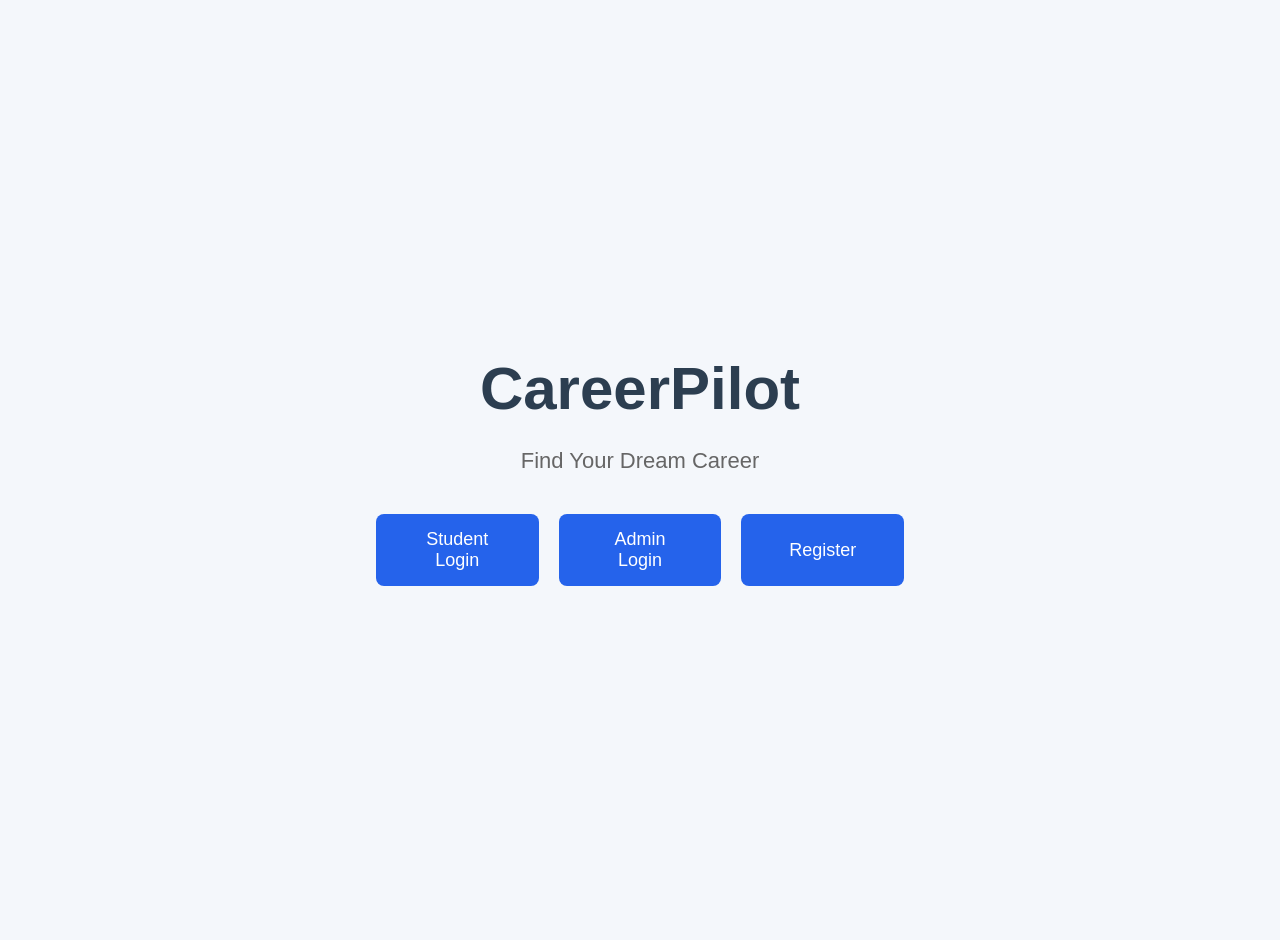
<file: frontend/index.html>
<!DOCTYPE html>
<html>

<head>

    <title>CareerPilot</title>

    <link rel="stylesheet" href="css/style.css">

</head>

<body>

<div class="hero">

    <h1>CareerPilot</h1>

    <p>Find Your Dream Career</p>

    <div class="hero-buttons">

        <button onclick="window.location.href='login.html'">
            Student Login
        </button>

        <button onclick="window.location.href='admin-login.html'">
            Admin Login
        </button>

        <button onclick="window.location.href='register.html'">
            Register
        </button>

    </div>

</div>

</body>

</html>
</file>
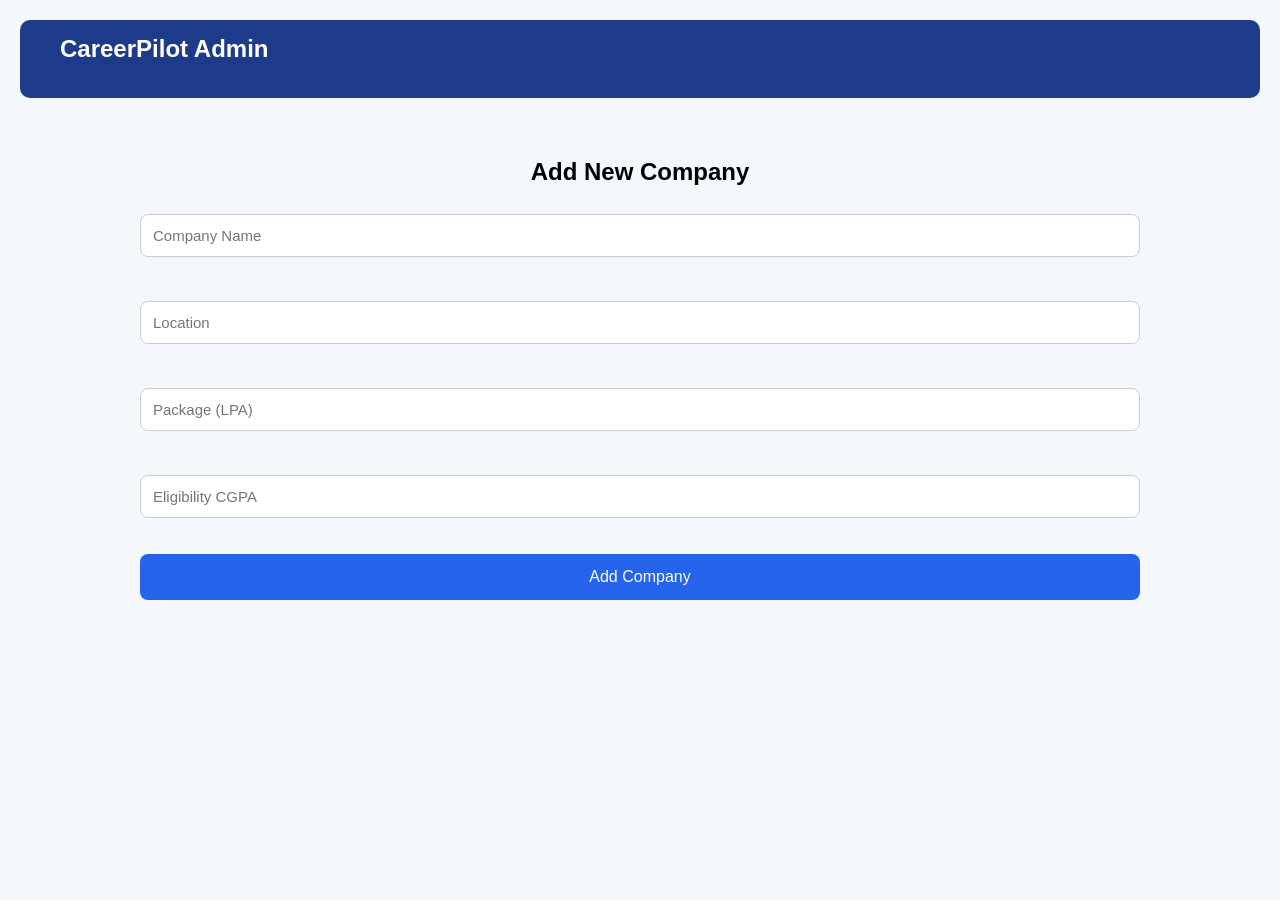
<file: frontend/add-company.html>
<!DOCTYPE html>
<html>

<head>

    <title>Add Company</title>

    <link rel="stylesheet" href="css/style.css">

</head>

<body>

<nav class="navbar">

    <h2>CareerPilot Admin</h2>

</nav>

<div class="container">

    <h2>Add New Company</h2>

    <input
        type="text"
        id="company_name"
        placeholder="Company Name">

    <br><br>

    <input
        type="text"
        id="location"
        placeholder="Location">

    <br><br>

    <input
        type="number"
        id="package_lpa"
        placeholder="Package (LPA)">

    <br><br>

    <input
        type="number"
        id="eligibility_cgpa"
        placeholder="Eligibility CGPA">

    <br><br>

    <button onclick="addCompany()">
        Add Company
    </button>

</div>

<script src="js/add-company.js"></script>

</body>

</html>
</file>
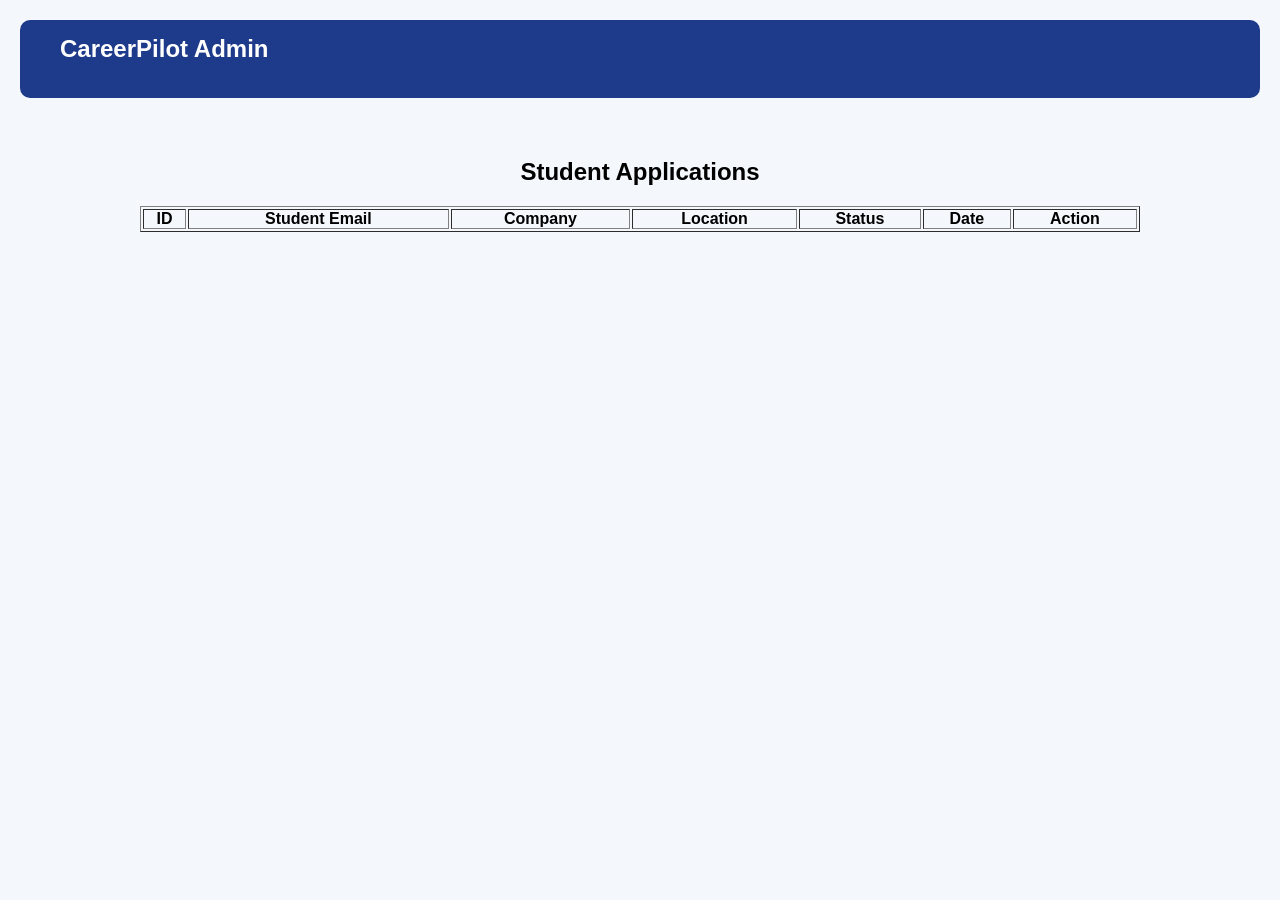
<file: frontend/admin-application.html>
<!DOCTYPE html>
<html>

<head>

<title>Admin Applications</title>

<link rel="stylesheet" href="css/style.css">

</head>


<body>


<nav class="navbar">

<h2>CareerPilot Admin</h2>

</nav>



<div class="container">


<h2>Student Applications</h2>


<table border="1" width="100%">


<thead>

<tr>

<th>ID</th>
<th>Student Email</th>
<th>Company</th>
<th>Location</th>
<th>Status</th>
<th>Date</th>
<th>Action</th>

</tr>

</thead>


<tbody id="applicationsTable">


</tbody>


</table>


</div>



<script src="js/admin-applications.js"></script>


</body>

</html>
</file>
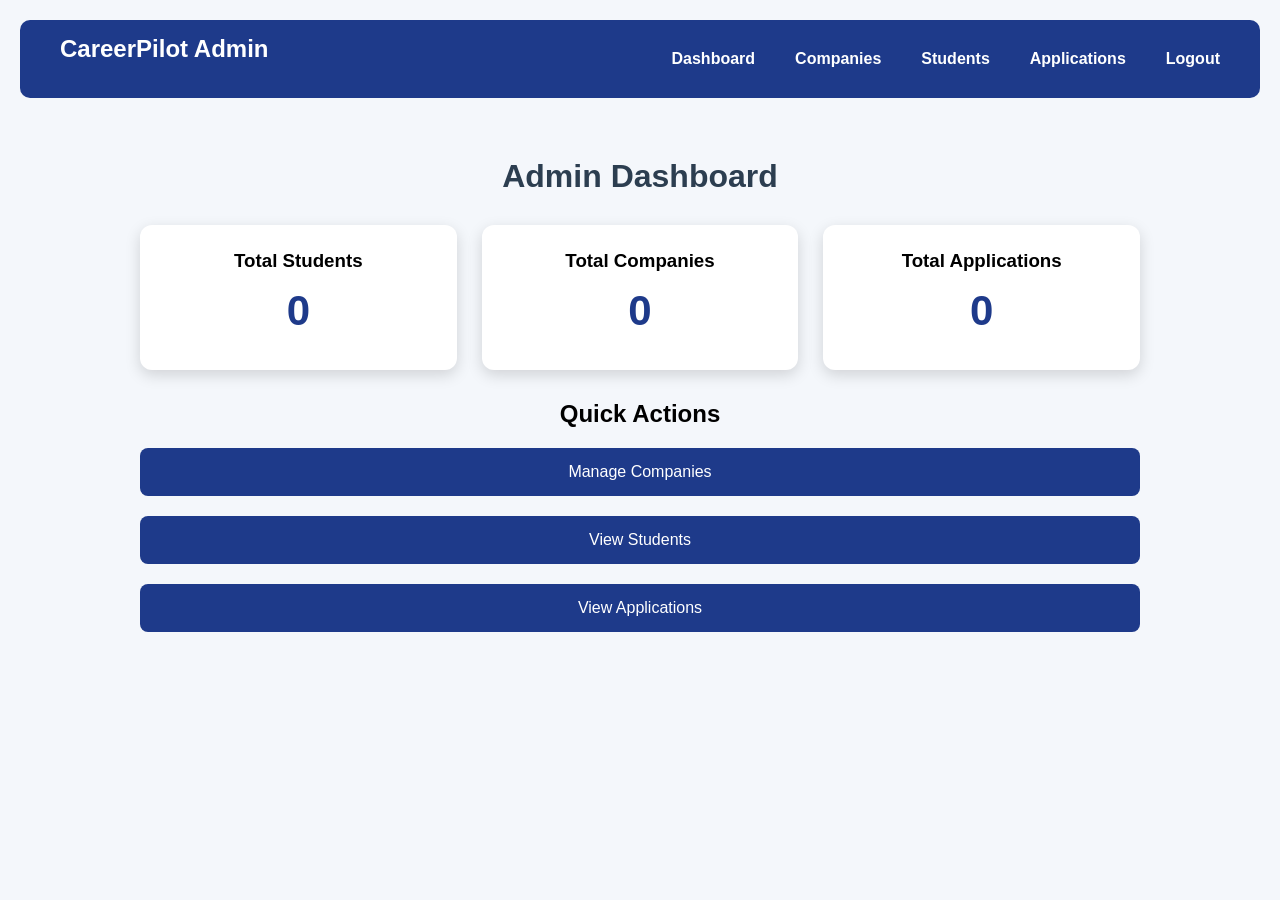
<file: frontend/admin-dashboard.html>
<!DOCTYPE html>
<html>

<head>

    <title>CareerPilot Admin Dashboard</title>

    <link rel="stylesheet" href="css/style.css">

</head>

<body>

<nav class="navbar">

    <h2>CareerPilot Admin</h2>

    <div class="menu">

        <a href="admin-dashboard.html">Dashboard</a>
        <a href="manage-companies.html">Companies</a>
        <a href="admin-students.html">Students</a>
        <a href="admin-application.html">Applications</a>
        <a href="#" onclick="logout()">Logout</a>

    </div>

</nav>

<div class="container">

    <h1>Admin Dashboard</h1>

    <div class="dashboard-cards">

        <div class="dashboard-card">

            <h3>Total Students</h3>

            <h1 id="students">0</h1>

        </div>

        <div class="dashboard-card">

            <h3>Total Companies</h3>

            <h1 id="companies">0</h1>

        </div>

        <div class="dashboard-card">

            <h3>Total Applications</h3>

            <h1 id="applications">0</h1>

        </div>

    </div>

    <h2>Quick Actions</h2>

    <div class="dashboard-buttons">

        <button onclick="window.location.href='manage-companies.html'">
            Manage Companies
        </button>

        <button onclick="window.location.href='admin-students.html'">
            View Students
        </button>

        <button onclick="window.location.href='admin-application.html'">
            View Applications
        </button>

    </div>

</div>

<script src="js/admin-dashboard.js"></script>

</body>

</html>
</file>
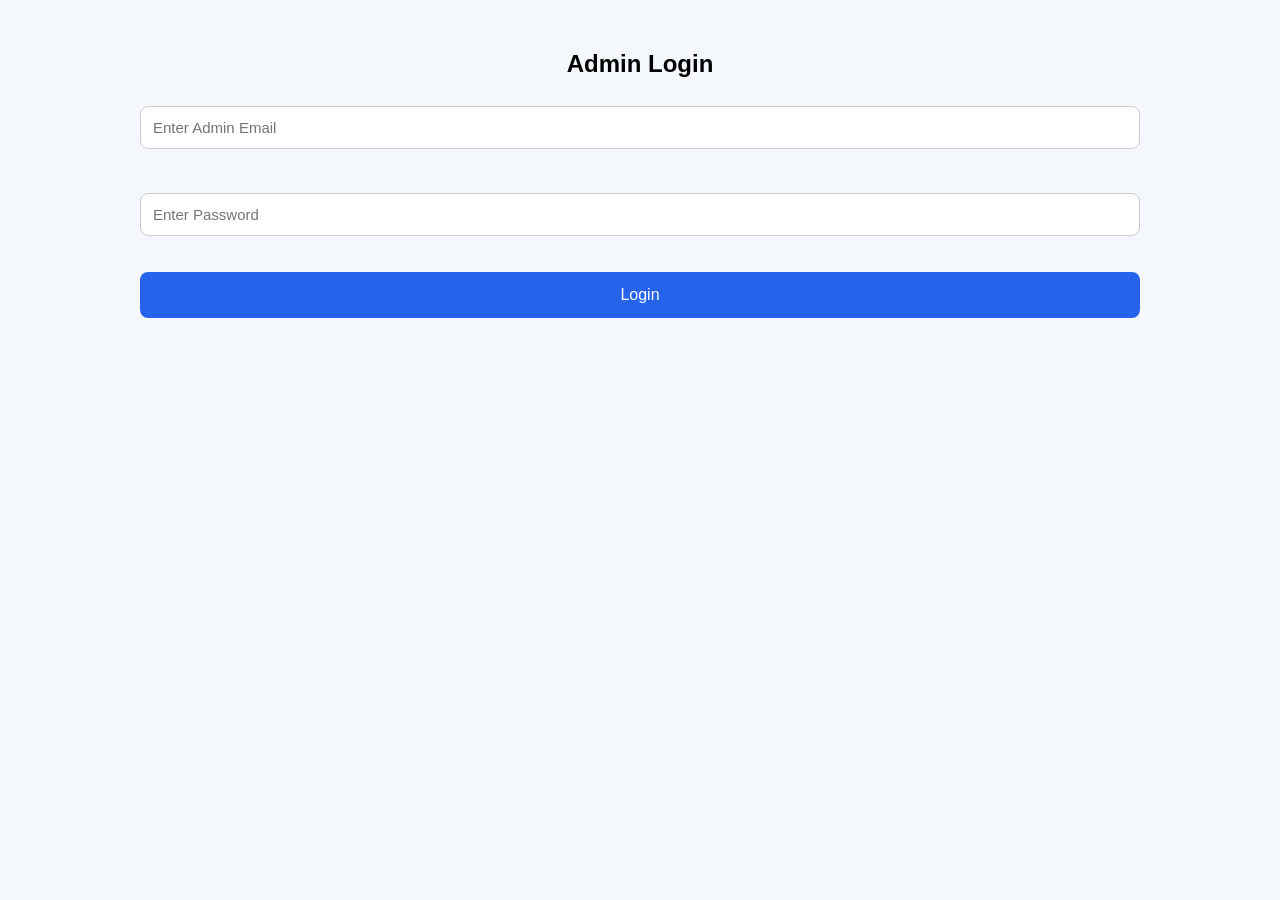
<file: frontend/admin-login.html>
<!DOCTYPE html>
<html>

<head>
    <title>Admin Login</title>
    <link rel="stylesheet" href="css/style.css">
</head>

<body>

<div class="container">

    <h2>Admin Login</h2>

    <input
        type="email"
        id="email"
        placeholder="Enter Admin Email">

    <br><br>

    <input
        type="password"
        id="password"
        placeholder="Enter Password">

    <br><br>

    <button onclick="adminLogin()">
        Login
    </button>

</div>

<script src="js/admin-login.js"></script>

</body>
</html>
</file>
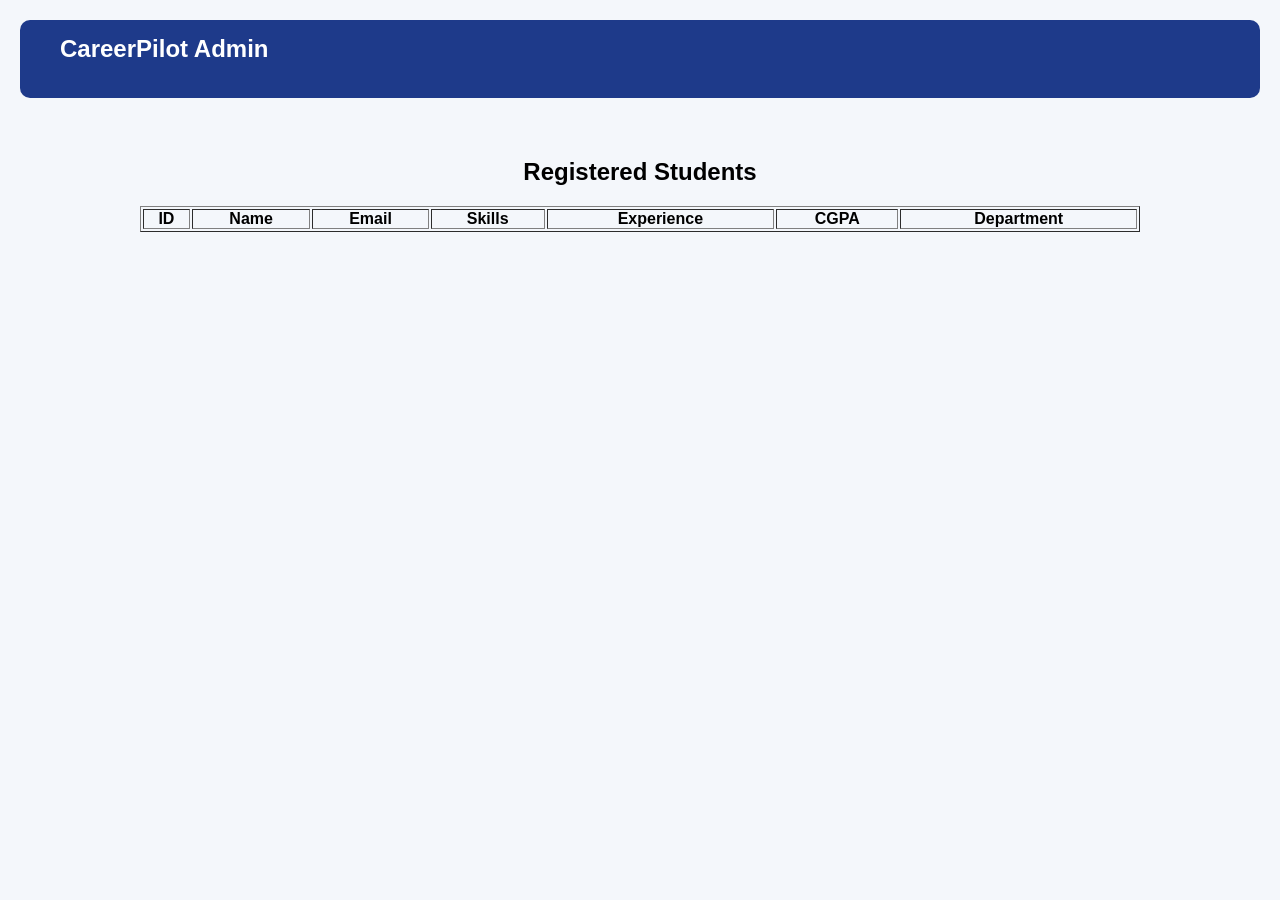
<file: frontend/admin-students.html>
<!DOCTYPE html>
<html>

<head>
    <title>Students</title>
    <link rel="stylesheet" href="css/style.css">
</head>

<body>

<nav class="navbar">
    <h2>CareerPilot Admin</h2>
</nav>

<div class="container">

    <h2>Registered Students</h2>

    <table border="1" width="100%">

        <thead>

            <tr>
                <th>ID</th>
                <th>Name</th>
                <th>Email</th>
                <th>Skills</th>
                <th>Experience</th>
                <th>CGPA</th>
                <th>Department</th>
            </tr>

        </thead>

        <tbody id="studentTable">

        </tbody>

    </table>

</div>

<script src="js/admin-students.js"></script>

</body>
</html>
</file>
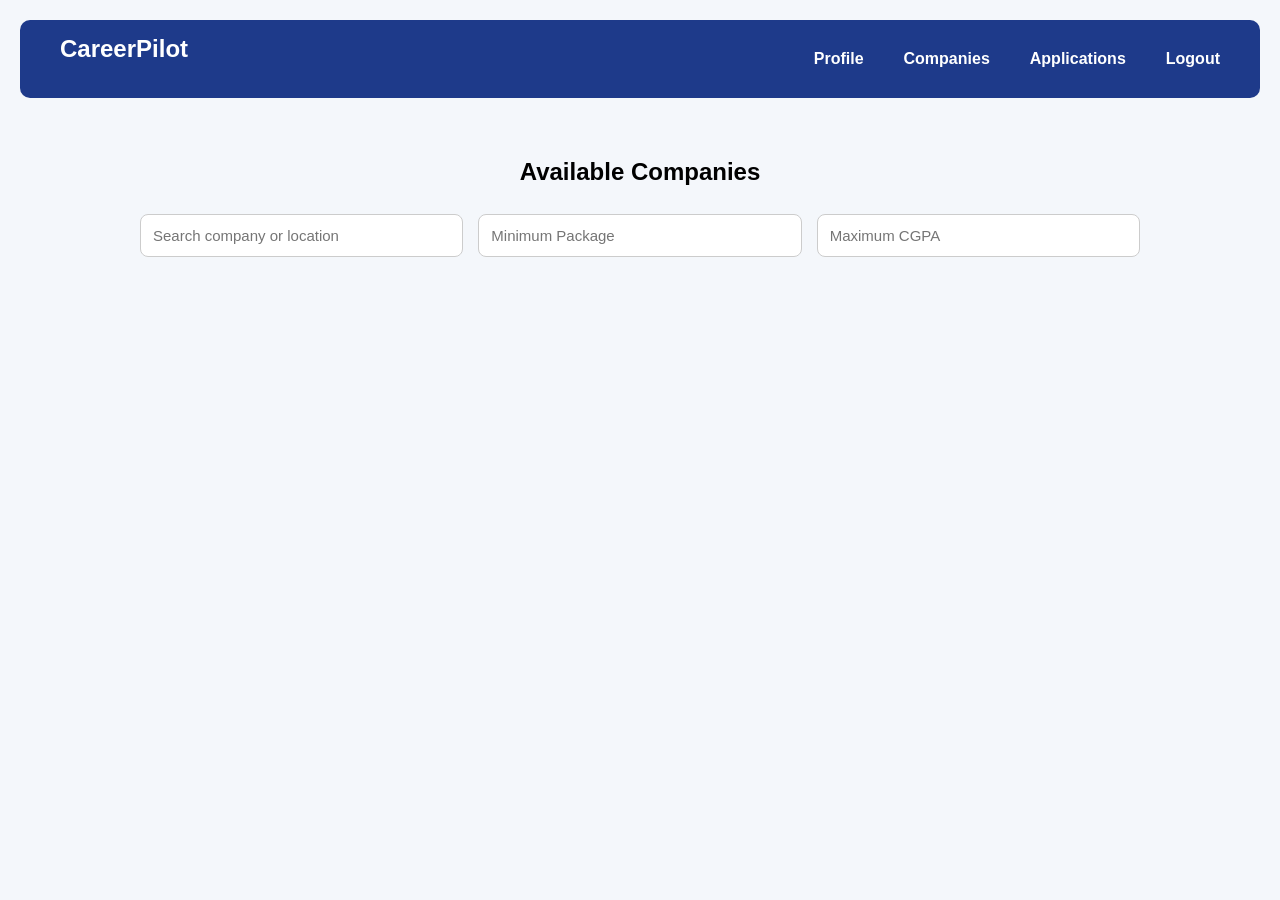
<file: frontend/companies.html>
<!DOCTYPE html>
<html>

<head>

    <title>Companies</title>

    <link rel="stylesheet" href="css/style.css">

</head>

<body>

<nav class="navbar">

    <h2>CareerPilot</h2>

    <div class="menu">

        <a href="dashboard.html">Profile</a>

        <a href="companies.html">Companies</a>

        <a href="applications.html">Applications</a>

        <a href="#">Logout</a>

    </div>

</nav>

<div class="container">

 <h2>Available Companies</h2>

<div class="filter-bar">

    <input
        type="text"
        id="searchBox"
        placeholder="Search company or location"
        onkeyup="searchCompanies()">

    <input
        type="number"
        id="packageFilter"
        placeholder="Minimum Package"
        onkeyup="searchCompanies()">

    <input
        type="number"
        id="cgpaFilter"
        placeholder="Maximum CGPA"
        onkeyup="searchCompanies()">

</div>

<br>

<div id="companyList"></div>

<div style="height:20px;"></div>



<div id="companyModal" class="modal">

 <div class="modal-content">

    <span class="close" onclick="closeModal()">&times;</span>

    <img id="modalLogo" class="company-logo">

    <h2 id="modalName"></h2>

    <hr>

    <div class="job-section">

        <h3>Job Details</h3>

        <p id="modalRole"></p>

        <p id="modalLocation"></p>

        <p id="modalPackage"></p>

        <p id="modalCgpa"></p>

    </div>

    <hr>

    <div class="job-section">

        <h3>Skills Required</h3>

        <p id="modalSkills"></p>

    </div>

    <hr>

    <div class="job-section">

        <h3>Job Description</h3>

        <p id="modalDescription"></p>

    </div>

    <hr>

    <p id="eligibilityMessage"></p>

    <button id="applyButton">
        Apply Now
    </button>

</div>   

</div>

</div>

<script src="js/company.js"></script>

</body>

</html>
</file>
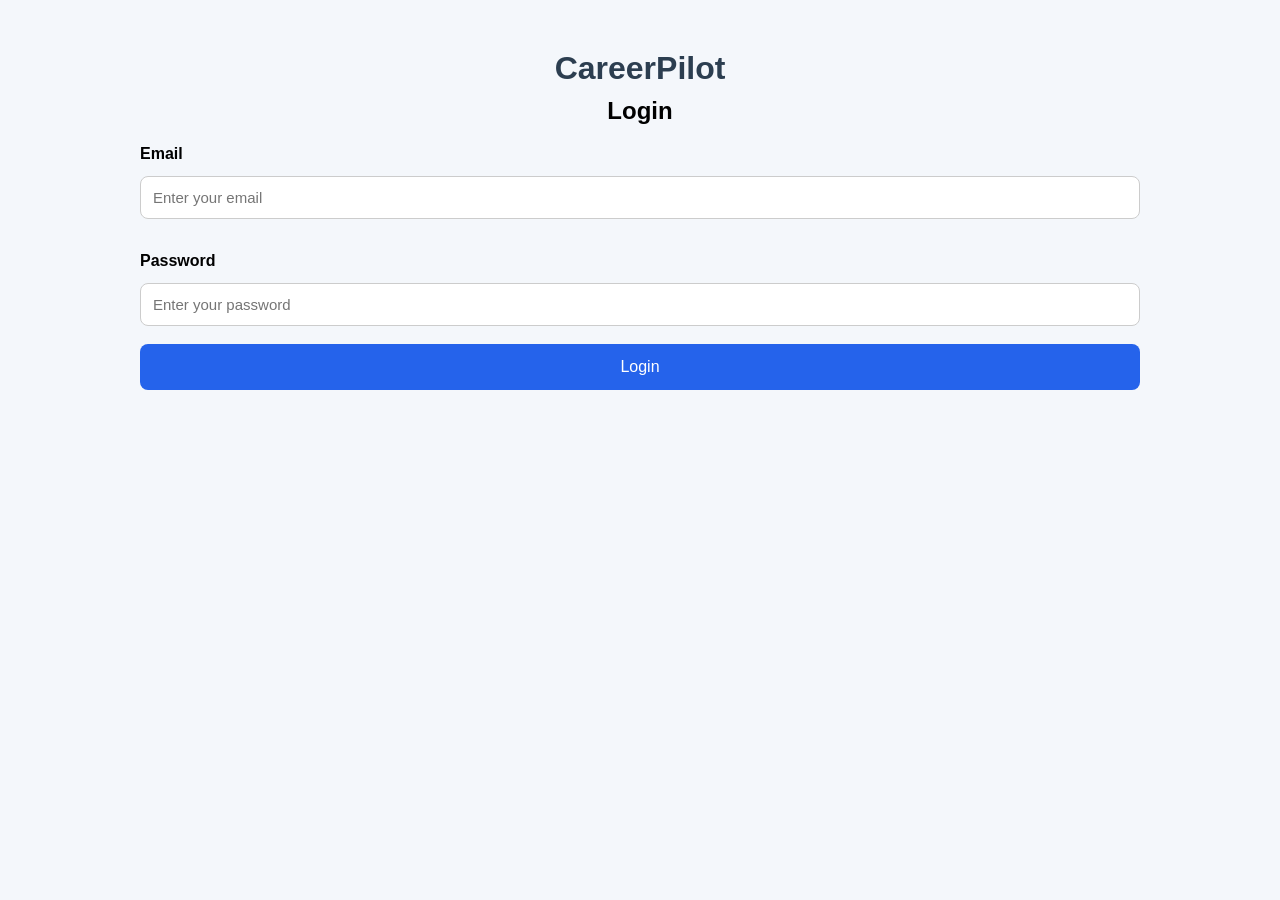
<file: frontend/dashboard.html>
<!DOCTYPE html>
<html>

<head>

    <title>Student Dashboard</title>

    <link rel="stylesheet" href="css/style.css">

</head>

<body>

<nav class="navbar">

    <h2>CareerPilot</h2>

    <div class="menu">

        <a href="dashboard.html">Profile</a>
        <a href="companies.html">Companies</a>
        <a href="applications.html">Applications</a>
        <a href="#" onclick="logout()">Logout</a>

    </div>

</nav>

<div class="container">

    <h1>Student Dashboard</h1>

    <div class="profile-card">

        <h2>My Profile</h2>

        <div class="dashboard-cards">

    <div class="dashboard-card">
        <h3>Applications</h3>
        <h1 id="totalApplications">0</h1>
    </div>

    <div class="dashboard-card">
        <h3>Interviews</h3>
        <h1 id="totalInterviews">0</h1>
    </div>

    <div class="dashboard-card">
        <h3>Selected</h3>
        <h1 id="totalSelected">0</h1>
    </div>

</div>

        <label>Name</label>
        <input id="full_name">

        <label>Email</label>
        <input id="email" readonly>

        <label>Skills</label>
        <input id="skills">

        <label>Experience</label>
        <input id="experience">

        <label>CGPA</label>
        <input id="cgpa">

        <label>Department</label>
        <input id="department">

        <label>Phone</label>
        <input id="phone">

        <br><br>

        <button onclick="saveProfile()">
    Save Changes
</button>

<br><br>

<h3>Upload Resume (PDF)</h3>

<input type="file" id="resume">

<br><br>

<button onclick="uploadResume()">
    Upload Resume
</button>

<br><br>

<button onclick="viewResume()">
    View Resume
</button>

    </div>

</div>

<script src="js/dashboard.js"></script>

</body>

</html>
</file>
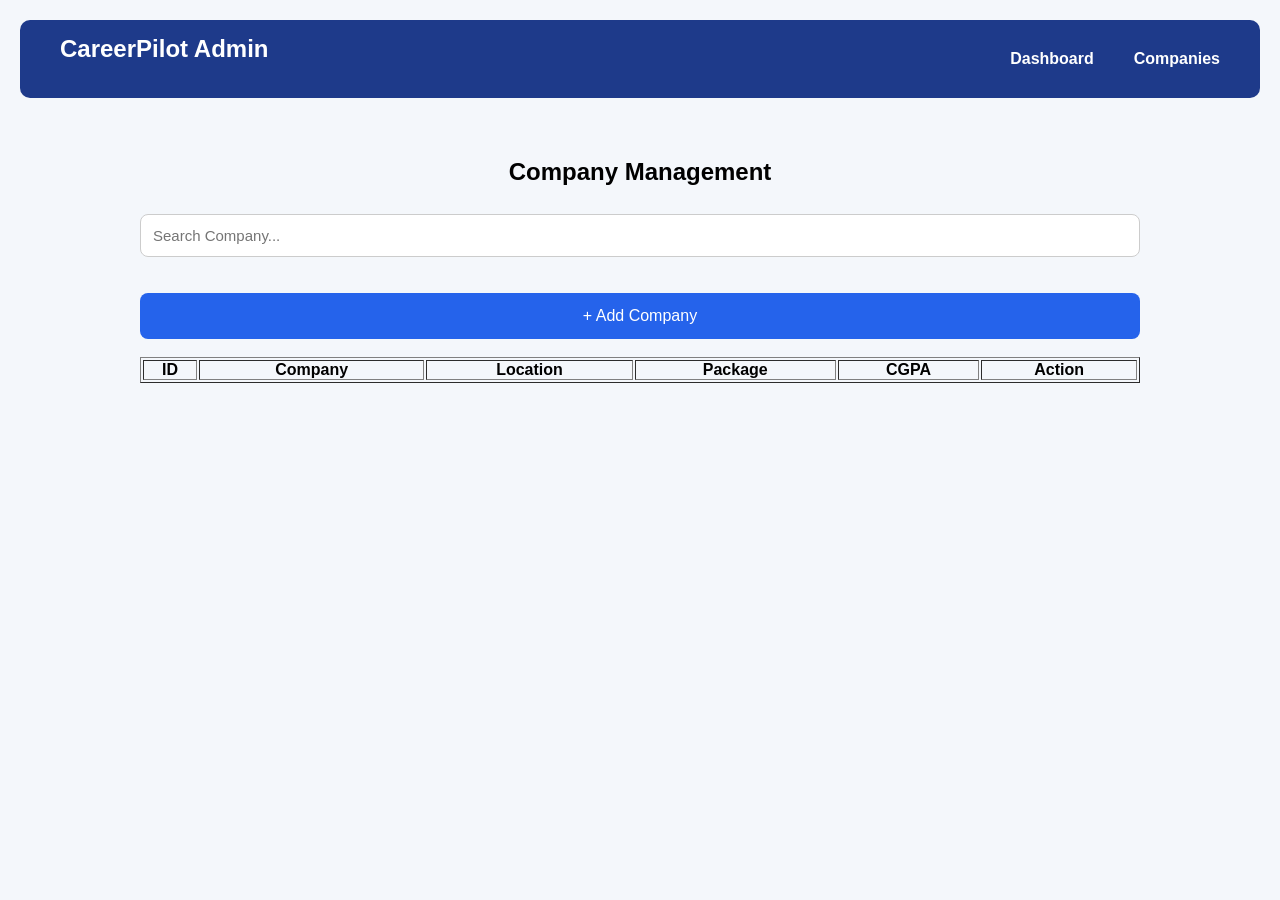
<file: frontend/edit-company.html>
<!DOCTYPE html>
<html>

<head>
    <title>Edit Company</title>
    <link rel="stylesheet" href="css/style.css">
</head>

<body>

<nav class="navbar">
    <h2>CareerPilot Admin</h2>
</nav>

<div class="container">

    <h2>Edit Company</h2>

    <input type="text" id="company_name" placeholder="Company Name">
    <br><br>

    <input type="text" id="location" placeholder="Location">
    <br><br>

    <input type="number" id="package_lpa" placeholder="Package">
    <br><br>

    <input type="number" id="eligibility_cgpa" placeholder="CGPA">
    <br><br>

    <button onclick="updateCompany()">
        Update Company
    </button>

</div>

<script src="js/edit-company.js"></script>

</body>
</html>
</file>
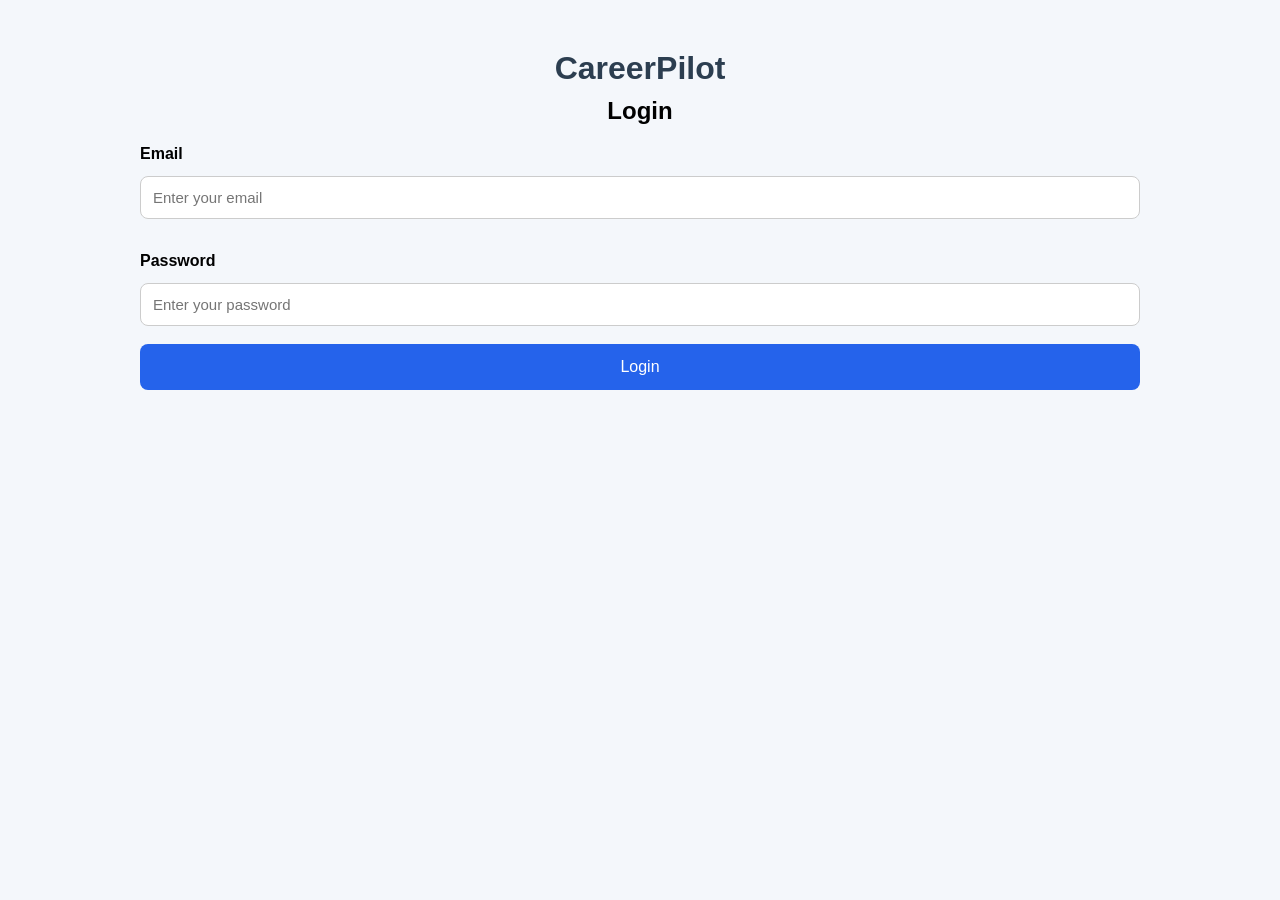
<file: frontend/login.html>
<!DOCTYPE html>
<html lang="en">

<head>

    <meta charset="UTF-8">

    <meta name="viewport"
          content="width=device-width, initial-scale=1.0">

    <title>CareerPilot Login</title>

    <link rel="preconnect" href="https://fonts.googleapis.com">

    <link rel="preconnect"
          href="https://fonts.gstatic.com"
          crossorigin>

    <link href="https://fonts.googleapis.com/css2?family=Poppins:wght@300;400;500;600;700&display=swap"
          rel="stylesheet">

    <link rel="stylesheet"
          href="css/style.css">

</head>

<body>

<div class="container">

<h1>CareerPilot</h1>

<h2>Login</h2>

<form id="loginForm">

<label>Email</label>

<input
type="email"
id="email"
placeholder="Enter your email">

<label>Password</label>

<input
type="password"
id="password"
placeholder="Enter your password">

<button type="submit">

Login

</button>

</form>

</div>

<script src="js/login.js"></script>

</body>

</html>
</file>
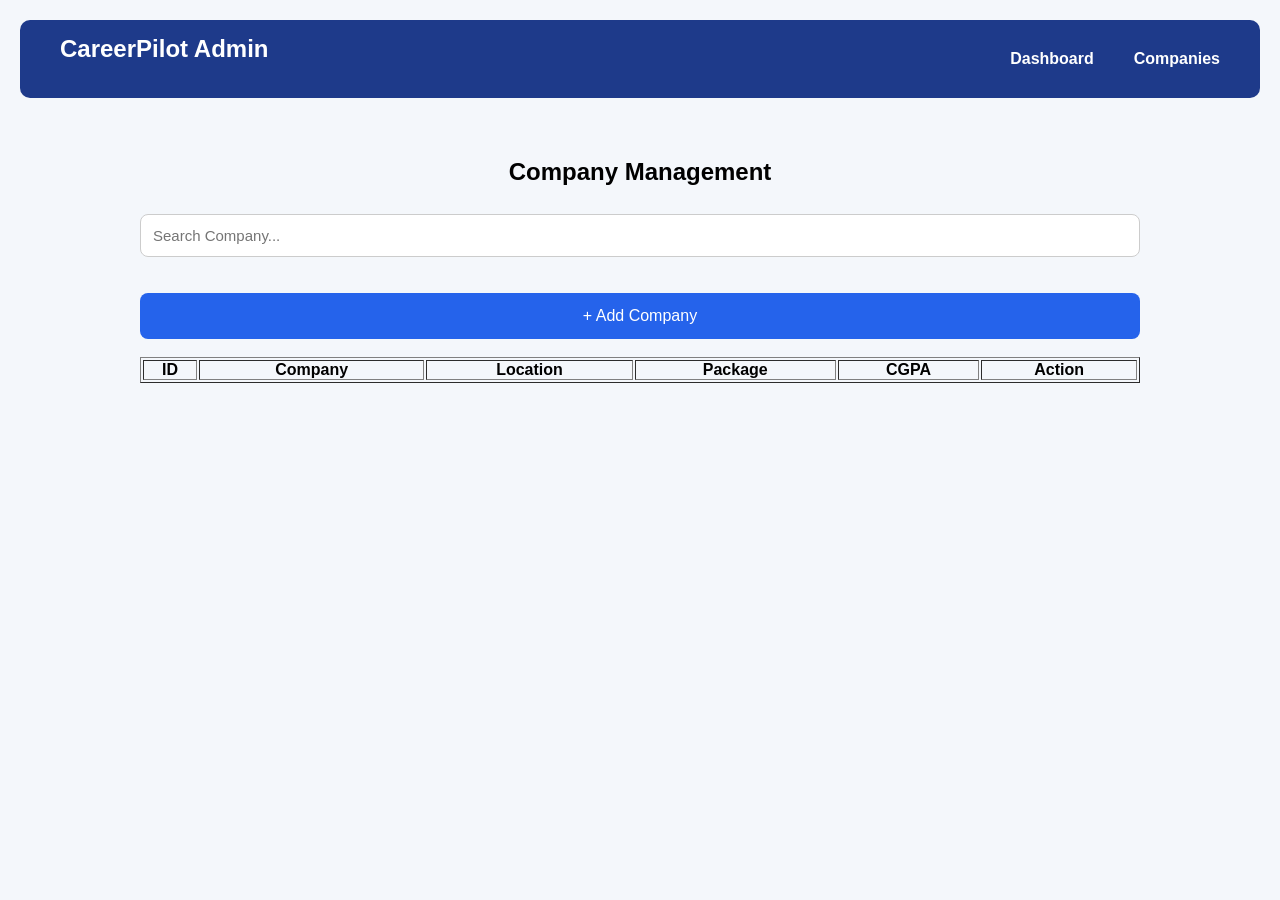
<file: frontend/manage-comapnies.html>
<!DOCTYPE html>
<html>

<head>

    <title>Manage Companies</title>

    <link rel="stylesheet" href="css/style.css">

</head>

<body>

<nav class="navbar">

    <h2>CareerPilot Admin</h2>

    <div class="menu">

        <a href="admin-dashboard.html">Dashboard</a>

        <a href="manage-companies.html">Companies</a>

    </div>

</nav>

<div class="container">

    <h2>Company Management</h2>

    <input
        type="text"
        id="searchBox"
        placeholder="Search Company..."
        onkeyup="searchCompany()">

    <br><br>

    <button onclick="window.location.href='add-company.html'">
        + Add Company
    </button>

    <br><br>

    <table border="1" width="100%" id="companyTable">

        <thead>

            <tr>

                <th>ID</th>
                <th>Company</th>
                <th>Location</th>
                <th>Package</th>
                <th>CGPA</th>
                <th>Action</th>

            </tr>

        </thead>

        <tbody id="companyBody">

        </tbody>

    </table>

</div>

<script src="js/manage-companies.js"></script>

</body>

</html>
</file>
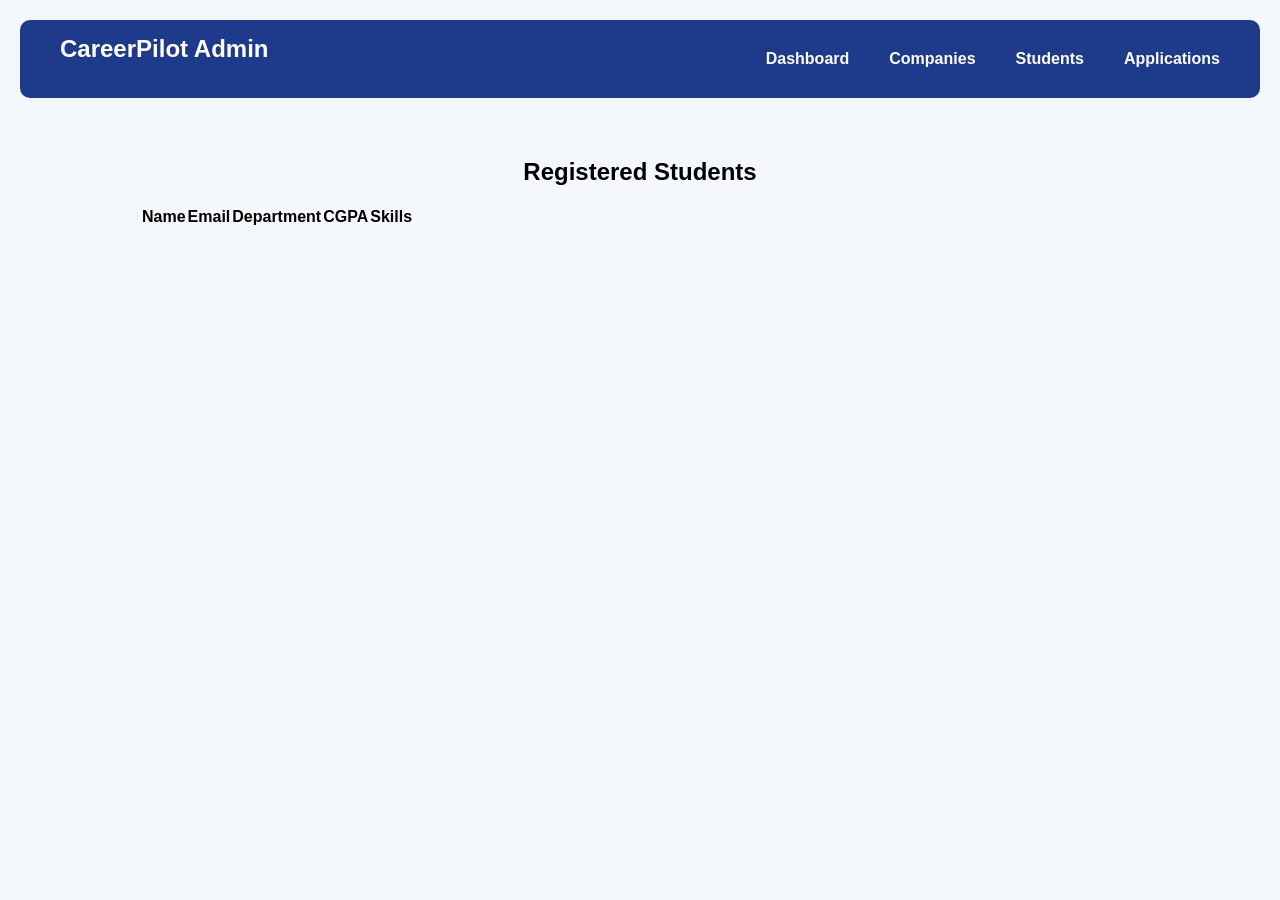
<file: frontend/manage-students.html>
<!DOCTYPE html>
<html>

<head>

    <title>Manage Students</title>

    <link rel="stylesheet" href="css/style.css">

</head>

<body>

<nav class="navbar">

    <h2>CareerPilot Admin</h2>

    <div class="menu">

        <a href="admin-dashboard.html">Dashboard</a>
        <a href="manage-companies.html">Companies</a>
        <a href="manage-students.html">Students</a>
        <a href="admin-application.html">Applications</a>

    </div>

</nav>

<div class="container">

    <h2>Registered Students</h2>

    <table>

        <thead>

            <tr>

                <th>Name</th>
                <th>Email</th>
                <th>Department</th>
                <th>CGPA</th>
                <th>Skills</th>

            </tr>

        </thead>

        <tbody id="studentTable"></tbody>

    </table>

</div>

<script src="js/manage-students.js"></script>

</body>

</html>
</file>
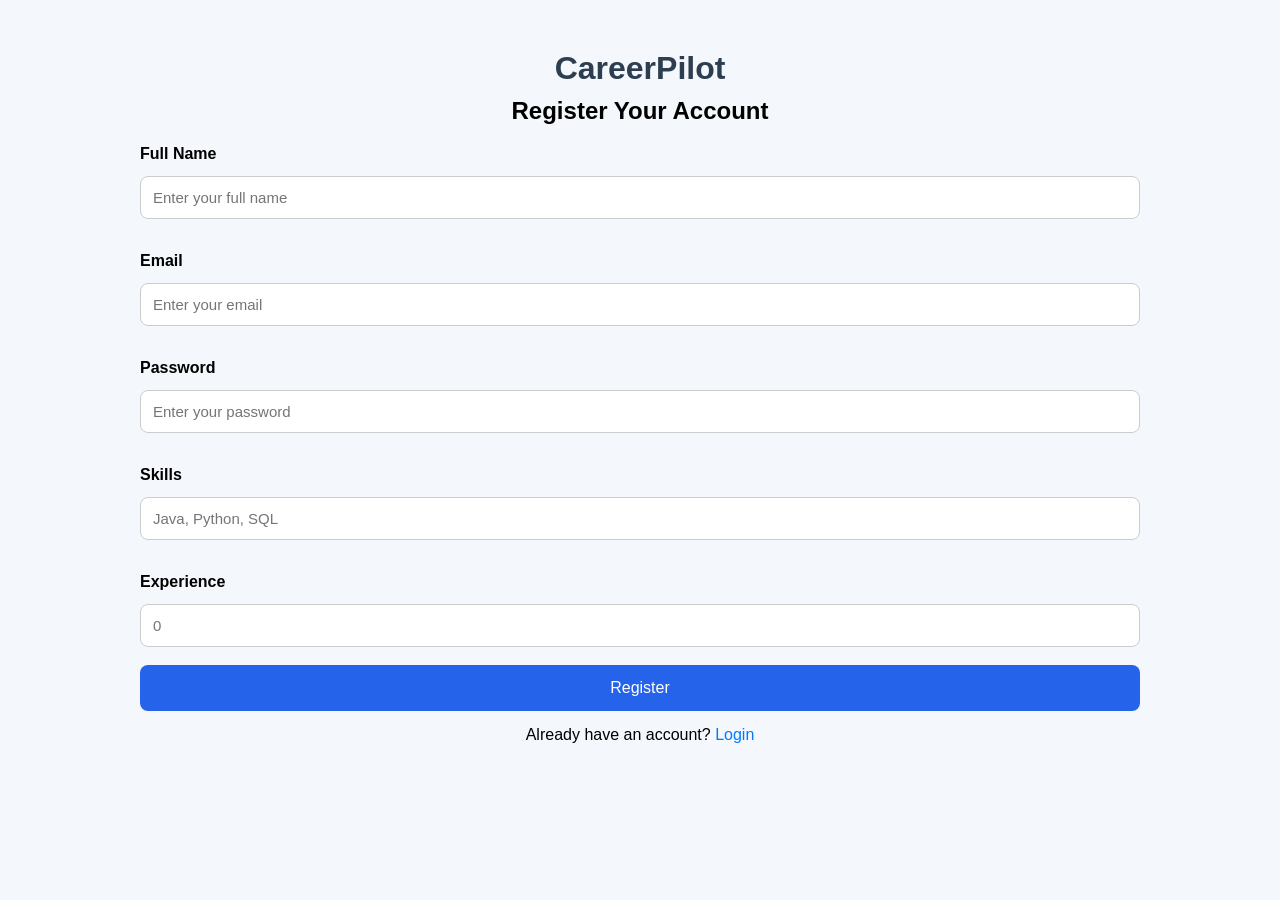
<file: frontend/register.html>
<!DOCTYPE html>
<html lang="en">
<head>
    <meta charset="UTF-8">
    <meta name="viewport" content="width=device-width, initial-scale=1.0">
    <title>CareerPilot - Register</title>
     
    <link rel="preconnect" href="https://fonts.googleapis.com">
    <link rel="preconnect" href="https://fonts.gstatic.com" crossorigin>
    <link href="https://fonts.googleapis.com/css2?family=Poppins:wght@300;400;500;600;700&display=swap" rel="stylesheet">
    
    <link rel="stylesheet" href="css/style.css">
</head>

<body>
<body>

   <body>

    <body>

    <div class="container">

        <h1>CareerPilot</h1>
        <h2>Register Your Account</h2>

        <form id="registerForm">

            <label>Full Name</label>
            <input type="text" id="full_name" placeholder="Enter your full name">

            <label>Email</label>
            <input type="email" id="email" placeholder="Enter your email">

            <label>Password</label>
            <input type="password" id="password" placeholder="Enter your password">

            <label>Skills</label>
            <input type="text" id="skills" placeholder="Java, Python, SQL">

            <label>Experience</label>
            <input type="number" id="experience" placeholder="0">

            <button type="submit">Register</button>

        </form>

        <p>
            Already have an account?
            <a href="login.html">Login</a>
        </p>

    </div>

    <script src="js/app.js"></script>

</body>

</body>

</body>

</body>
</html>
</file>
<file: frontend/css/style.css>
* {
    margin: 0;
    padding: 0;
    box-sizing: border-box;
}

body {

    font-family: "Poppins", sans-serif;

    background:#f4f6f9;

    margin:0;

    padding:20px;

}

.container{

    width:90%;

    max-width:1000px;

    margin:30px auto;

}
h1 {

    text-align: center;

    color: #2c3e50;

    margin-bottom: 10px;

}

h2 {

    text-align: center;

    margin-bottom: 20px;

}
label {
    display: block;
    margin-top: 15px;
    margin-bottom: 5px;
    font-weight: bold;
}
input{

    width:100%;

    padding:12px;

    margin-top:8px;

    margin-bottom:18px;

    border:1px solid #ccc;

    border-radius:8px;

    font-size:15px;

}

input:focus{

    border:2px solid #2563eb;

    outline:none;

}
button{

    width:100%;

    padding:14px;

    background:#2563eb;

    color:white;

    border:none;

    border-radius:8px;

    cursor:pointer;

    font-size:16px;

    transition:.3s;

}

button:hover{

    background:#1e40af;

}

button:hover {
    background-color: #1d2b38;
    transform: translateY(-2px);
}

p {
    text-align: center;
    margin-top: 15px;
}

a {
    text-decoration: none;
    color: #007bff;
}

a:hover {
    text-decoration: underline;
}
@media (max-width: 500px) {
    .container {
        width: 90%;
        padding: 20px;
    }
}
.profile-card{

    background:white;

    padding:30px;

    border-radius:12px;

    box-shadow:0 5px 15px rgba(0,0,0,0.1);

}
.navbar{

    display:flex;

    justify-content:space-between;

    align-items:center;

    background:#2563eb;

    color:white;

    padding:18px 30px;

    border-radius:10px;

    margin-bottom:30px;

}

.menu{

    display:flex;

    gap:20px;

}

.menu a{

    color:white;

    text-decoration:none;

    font-weight:bold;

}

.menu a:hover{

    color:#ffe082;

}
.company-card{

    background:#ffffff;
    border-radius:15px;
    box-shadow:0 4px 15px rgba(0,0,0,0.12);

    padding:25px;
    margin:25px 0;

    text-align:center;

    transition:.3s;

}

.company-card:hover{

    transform:translateY(-5px);

}

.company-logo{

    width:90px;
    height:90px;

    object-fit:contain;

    display:block;
    margin:0 auto 15px;

}

.company-card h3{

    color:#2563eb;
    margin-bottom:15px;

}

.company-card p{

    margin:10px 0;

}

.company-card button{

    width:180px;
    margin-top:15px;

    padding:12px;

    border:none;
    border-radius:8px;

    background:#2563eb;
    color:white;

    cursor:pointer;

}

.company-card button:hover{

    background:#1d4ed8;

}
.profile-card{

    max-width:700px;

    margin:auto;

    background:white;

    padding:30px;

    border-radius:12px;

    box-shadow:0 5px 15px rgba(0,0,0,.1);

}
/* ---------- Landing Page ---------- */

.hero{

    display:flex;
    flex-direction:column;
    justify-content:center;
    align-items:center;
    height:100vh;
    text-align:center;

}

.hero h1{

    font-size:60px;
    margin-bottom:10px;

}

.hero p{

    font-size:22px;
    color:#666;
    margin-bottom:40px;

}

.hero-buttons{

    display:flex;
    gap:20px;

}

.hero button{

    padding:15px 35px;
    border:none;
    border-radius:8px;
    cursor:pointer;
    font-size:18px;

}
/* ---------- Admin Dashboard ---------- */

.dashboard-cards{

    display:flex;
    gap:25px;
    margin-top:30px;
    margin-bottom:40px;
    flex-wrap:wrap;

}

.dashboard-card{

    flex:1;
    min-width:220px;
    background:white;
    padding:25px;
    border-radius:12px;
    box-shadow:0 5px 15px rgba(0,0,0,0.15);
    text-align:center;

}

.dashboard-card h1{

    margin-top:15px;
    font-size:42px;

}

.dashboard-buttons{

    display:flex;
    gap:20px;
    flex-wrap:wrap;

}

.dashboard-buttons button{

    padding:15px 25px;
    cursor:pointer;
    border:none;
    border-radius:8px;
    font-size:16px;

}
/* ===== Admin Dashboard ===== */

body{
    margin:0;
    font-family:Arial, Helvetica, sans-serif;
    background:#f4f7fb;
}

.navbar{
    background:#1e3a8a;
    color:white;
    padding:15px 40px;
    display:flex;
    justify-content:space-between;
    align-items:center;
}

.menu a{
    color:white;
    text-decoration:none;
    margin-left:20px;
    font-weight:bold;
}

.menu a:hover{
    color:#ffd54f;
}

.container{
    width:90%;
    margin:auto;
    padding:30px 0;
}

.dashboard-cards{
    display:grid;
    grid-template-columns:repeat(auto-fit,minmax(220px,1fr));
    gap:25px;
    margin:30px 0;
}

.dashboard-card{
    background:white;
    border-radius:12px;
    padding:25px;
    text-align:center;
    box-shadow:0 5px 15px rgba(0,0,0,0.15);
    transition:0.3s;
}

.dashboard-card:hover{
    transform:translateY(-6px);
}

.dashboard-card h3{
    margin-bottom:15px;
}

.dashboard-card h1{
    color:#1e3a8a;
    font-size:42px;
}

.dashboard-buttons{
    display:flex;
    gap:20px;
    flex-wrap:wrap;
}

.dashboard-buttons button{
    background:#1e3a8a;
    color:white;
    border:none;
    padding:15px 25px;
    border-radius:8px;
    cursor:pointer;
    font-size:16px;
    transition:.3s;
}

.dashboard-buttons button:hover{
    background:#2563eb;
}
/* ===== Student Dashboard ===== */

.profile-card{

    background:white;
    padding:30px;
    border-radius:12px;
    box-shadow:0 5px 15px rgba(0,0,0,.15);
    max-width:650px;
    margin:auto;

}

.profile-card h2{

    text-align:center;
    margin-bottom:25px;

}

.profile-card label{

    display:block;
    margin-top:15px;
    font-weight:bold;

}

.profile-card input{

    width:100%;
    padding:12px;
    border:1px solid #ccc;
    border-radius:6px;
    margin-top:5px;

}

.profile-card button{

    width:100%;
    background:#1e3a8a;
    color:white;
    border:none;
    padding:14px;
    border-radius:8px;
    font-size:16px;
    cursor:pointer;

}

.profile-card button:hover{

    background:#2563eb;

}
.status{

    padding:6px 14px;
    border-radius:20px;
    color:white;
    font-weight:bold;
    display:inline-block;

}

.status.applied{

    background:#3498db;

}

.status.shortlisted{

    background:#f39c12;

}

.status.interview{

    background:#9b59b6;

}

.status.selected{

    background:#27ae60;

}

.status.rejected{

    background:#e74c3c;

}
.company-logo{

    width:80px;
    height:80px;
    object-fit:contain;
    display:block;
    margin:0 auto 15px;

    background:#f5f5f5;
    padding:10px;
    border-radius:10px;

}

.table-logo{

    width:50px;
    height:50px;
    object-fit:contain;
    display:block;
    margin:auto;

    background:#f5f5f5;
    padding:5px;
    border-radius:8px;

}
.modal{

    display:none;

    position:fixed;

    left:0;

    top:0;

    width:100%;

    height:100%;

    background:rgba(0,0,0,0.5);

}

.modal-content{

    width:400px;
    max-height:80vh;
    overflow-y:auto;

    background:white;

    margin:5% auto;

    padding:25px;

    border-radius:12px;

    text-align:center;

    box-shadow:0 10px 30px rgba(0,0,0,.3);

    animation:popup .3s ease;

}

@keyframes popup{

    from{
        transform:scale(.8);
        opacity:0;
    }

    to{
        transform:scale(1);
        opacity:1;
    }

}

.modal-content h2{

    color:#2563eb;
    margin:15px 0;

}

.modal-content p{

    margin:10px 0;
    text-align:left;

}

.modal-content img{

    width:90px;
    height:90px;

    object-fit:contain;

    display:block;

    margin:0 auto 20px;

}

.close{

    float:right;

    font-size:32px;

    font-weight:bold;

    cursor:pointer;

    color:#888;

}

.close:hover{

    color:red;

}

.modal button{

    width:100%;

    margin-top:20px;

    padding:14px;

    background:#2563eb;

    color:white;

    border:none;

    border-radius:8px;

    font-size:16px;

    cursor:pointer;

}

.modal button:hover{

    background:#1d4ed8;

}
.status-badge{

    padding:6px 14px;
    border-radius:20px;
    color:white;
    font-weight:bold;
    font-size:14px;
    display:inline-block;

}

.applied{

    background:#f39c12;

}

.shortlisted{

    background:#3498db;

}

.interview{

    background:#9b59b6;

}

.selected{

    background:#27ae60;

}

.rejected{

    background:#e74c3c;

}
.filter-bar{

    display:flex;
    gap:15px;
    margin-bottom:30px;
    flex-wrap:wrap;

}

.filter-bar input{

    flex:1;
    min-width:220px;

}

#companyList{

    display:grid;
    grid-template-columns:repeat(auto-fit,minmax(320px,1fr));
    gap:25px;

}
.job-section{

    margin:20px 0;

}

.job-section h3{

    color:#2563eb;

    margin-bottom:10px;

    text-align:left;

}

.job-section p{

    text-align:left;

    margin:8px 0;

    line-height:1.6;

}

hr{

    border:none;

    border-top:1px solid #ddd;

    margin:20px 0;

}
#eligibilityMessage{

    margin-top:20px;
    font-size:18px;
    font-weight:bold;
    text-align:center;

}

.modal-content strong{

    color:#1e3a8a;

}
</file>
